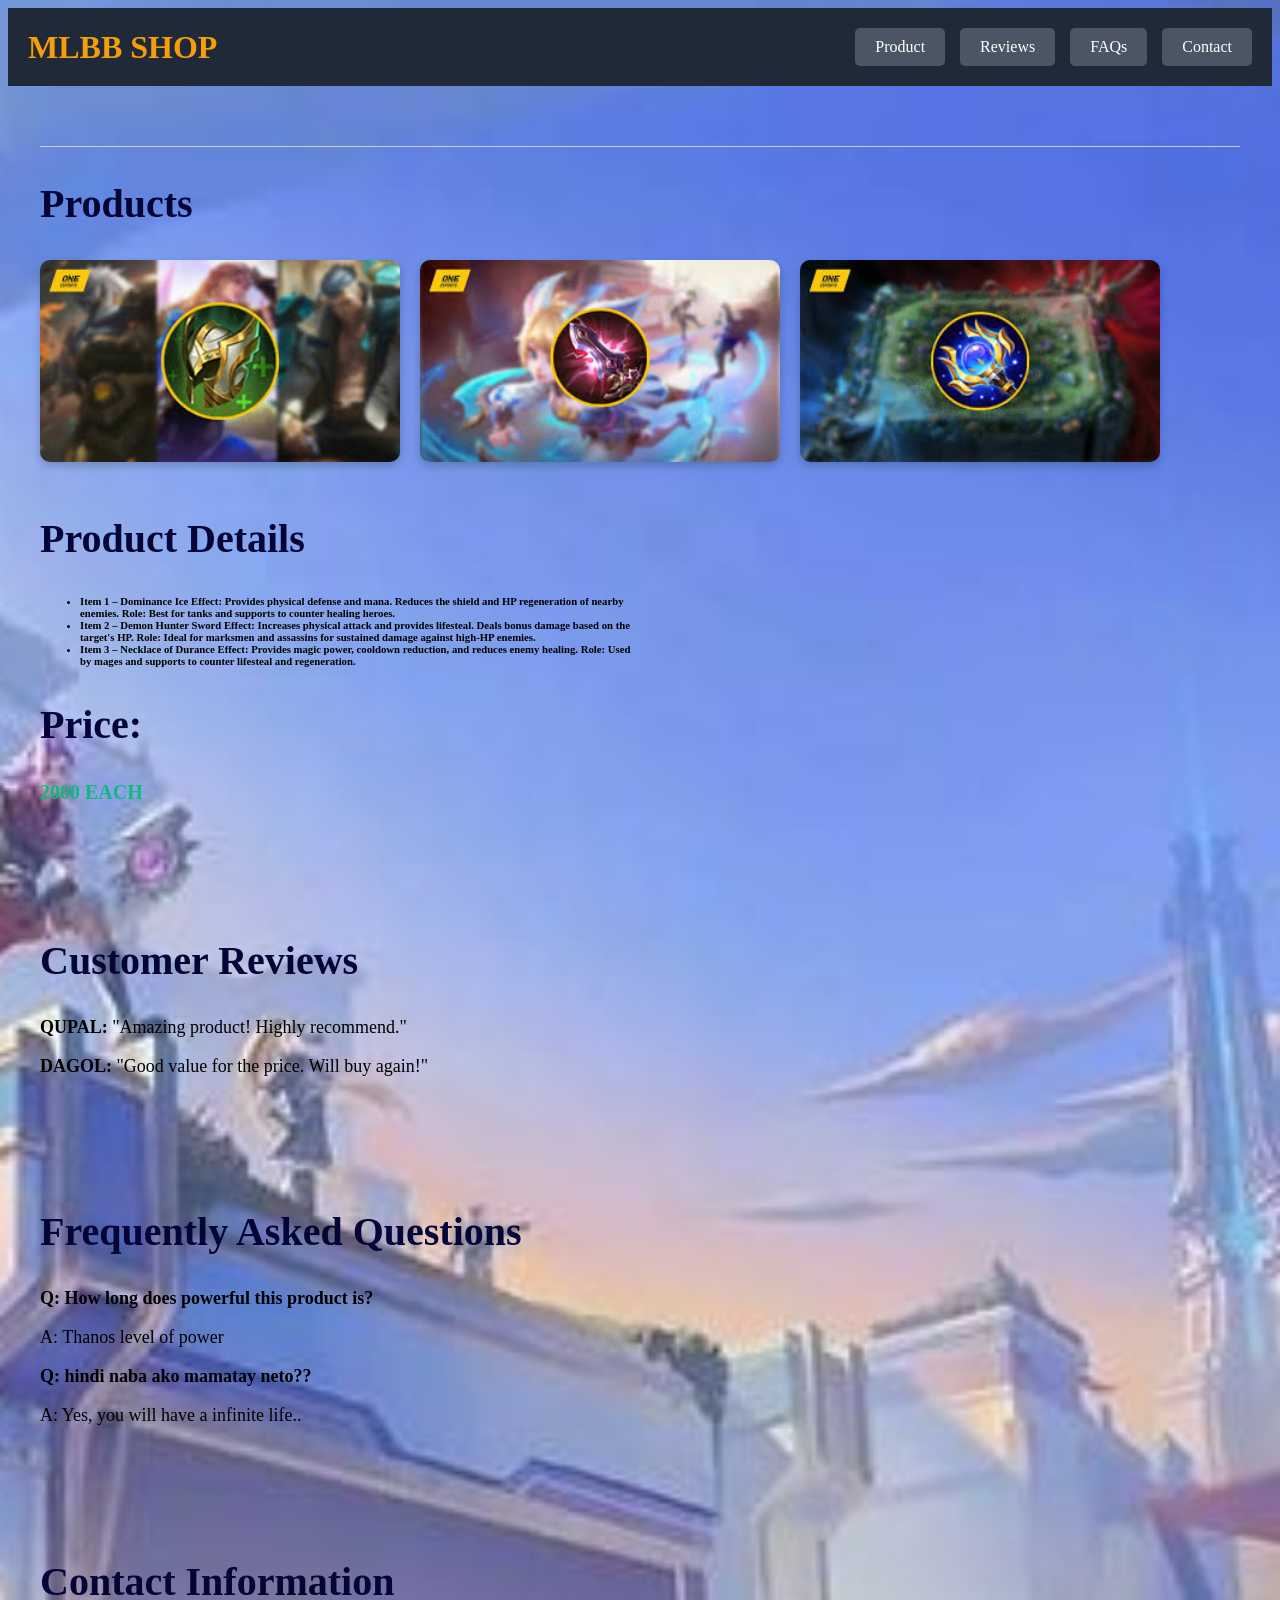
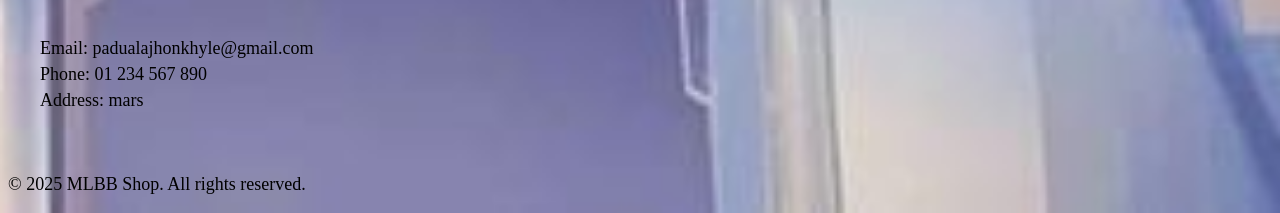
<file: index.html>
<!DOCTYPE html>
<html lang="en">
<head>
    <meta charset="UTF-8">
    <meta name="viewport" content="width=device-width, initial-scale=1.0">
    <title>Paduala_prefi</title>
    <link rel="stylesheet" href="styles.css">
</head>
<body style="background-image: url(background1.jpg);",>
    
     
    <header>
        <h1>MLBB SHOP</h1>
        
        <nav>
            <a href="#product">Product</a>
            <a href="#reviews">Reviews</a>
            <a href="#faqs">FAQs</a>
            <a href="#contact">Contact</a>
        </nav>
    </header>

    <div class="content-section" id="product">
<hr>
        <h2>Products</h2>
        
        <div class="product-info">
            <img src="IMAGE 1.jpg" alt="Product Image 1" class="product-image">
            <img src="image 2.jpg" alt="Product Image 2" class="product-image">
            <img src="image 3.jpg" alt="Product Image 3" class="product-image">
            <div class="product-description">
                <h2>Product Details</h2>
                
                <h6><ul>
                    <li>Item 1 – Dominance Ice


                    Effect: Provides physical defense and mana. Reduces the shield and HP regeneration of nearby enemies.
                    
                    Role: Best for tanks and supports to counter healing heroes.
                    
                </li>
                    <li>
                    Item 2 – Demon Hunter Sword
                    
                    
                    Effect: Increases physical attack and provides lifesteal. Deals bonus damage based on the target's HP.
                    
                    Role: Ideal for marksmen and assassins for sustained damage against high-HP enemies.
                    
                </li>
                    <li>
                    Item 3 – Necklace of Durance
                    
                    
                    Effect: Provides magic power, cooldown reduction, and reduces enemy healing.
                    
                    Role: Used by mages and supports to counter lifesteal and regeneration.</li></ul></h6>
               
                <h2>Price: </h2>
                <p class="price">2000 EACH</p>
            </div>
        </div>
    </div>

    <div class="content-section" id="reviews">
        <h2>Customer Reviews</h2>
        
        
        <div class="review">
            <p><strong>QUPAL:</strong> "Amazing product! Highly recommend."</p>
        </div>
        <div class="review">
            <p><strong>DAGOL:</strong> "Good value for the price. Will buy again!"</p>
        </div>
    </div>

    <div class="content-section" id="faqs">
        <h2>Frequently Asked Questions</h2>
        
        
        <div class="faq">
            <p><strong>Q: How long does powerful this product is?</strong></p>
            <p>A: Thanos level of power</p>
        </div>
        <div class="faq">
            <p><strong>Q: hindi naba ako mamatay neto??</strong></p>
            <p>A: Yes, you will have a infinite life..</p>
        </div>
    </div>

    <div class="content-section" id="contact">
        
        <h2>Contact Information</h2>
        
        <p>Email: padualajhonkhyle@gmail.com</p>
        <p>Phone: 01 234 567 890</p>
        <p>Address: mars</p>
    </div>
     <footer>
        <p>&copy; 2025 MLBB Shop. All rights reserved.</p>
    </footer>
</body>
</html>
</file>
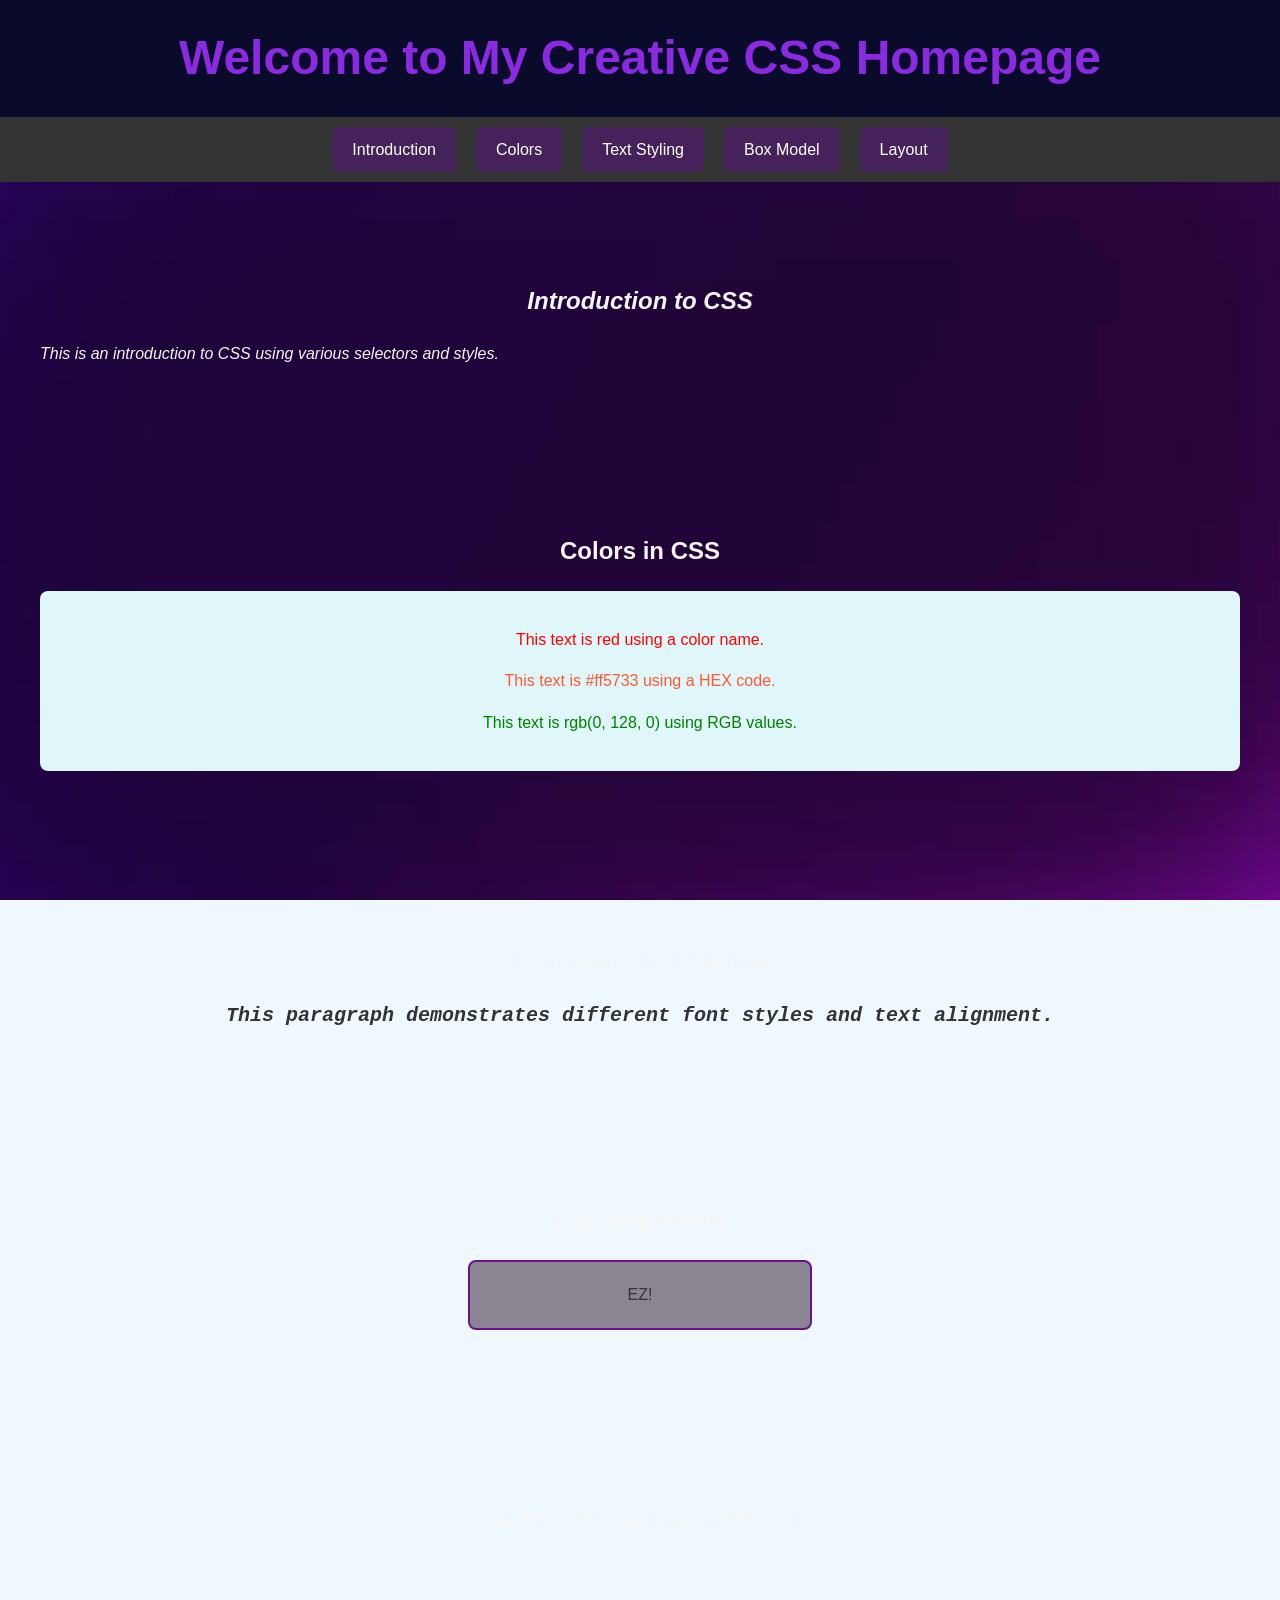
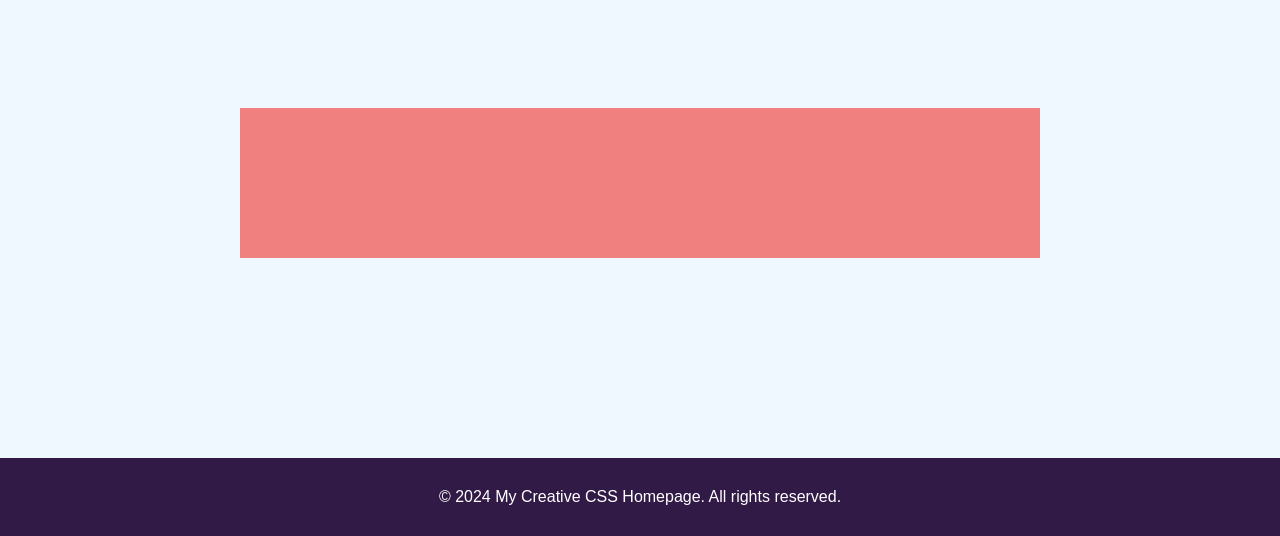
<file: firsthtml/main.html>
<!DOCTYPE html>
<html lang="en">
<head>
    <meta charset="UTF-8">
    <meta name="viewport" content="width=device-width, initial-scale=1.0">
    <title>Creative CSS Homepage</title>
    
    <!-- Internal CSS -->
    <style>
        /* Basic Styles */
        body {
            background-color: #f0f8ff;
            font-family: Arial, sans-serif;
            margin: 0;
            padding: 0;
            line-height: 1.6;
            color: #333;
            background-image: url(fshdhjdh.jpg);
            background-repeat: no-repeat;
            background-position: center;
            background-attachment: fixed;
            background-size: cover;
        }

        header {
            background-color: rgb(10, 10, 43);
            color: white;
            padding: 20px 0;
            text-align: center;
        }
        
        h1 {
          color: whitesmoke;
            font-size: 48px;
            margin: 0;
        }

        h2 {
            color: whitesmoke;
            text-align: center;
            margin-top: 50px;
        }

        nav {
            display: flex;
            justify-content: center;
            background-color: #333;
            padding: 10px 0;
        }

        nav a {
            color: white;
            text-decoration: none;
            padding: 10px 20px;
            margin: 0 10px;
            background-color: rgba(100, 10, 151, 0.404);
            border-radius: 5px;
        }

        nav a:hover {
           background-color: blueviolet;
        }

        nav a:active { 
          background-color: rgb(7, 5, 8);

        }
        
        .content-section {
            padding: 50px 20px;
            max-width: 1200px;
            margin: auto;
        }

        .color-box {
            background-color: #e0f7fa;
            padding: 20px;
            margin: 20px 0;
            border-radius: 8px;
            text-align: center;
        }

        /* Selectors Examples */
        .title {
            font-weight: bold;
            color: navy;
        }
        
        #intro {
            font-style: italic;
            color: darkorange;
        }
        
        /* Font and Text Styling */
        .text-styling {
            font-family: Courier, Georgia,Helvetica;
            font-size: 20px;
            font-weight: bold;
            font-style: italic;
            text-align: center;
            color: #333;
        }
        
        /* Box Model */
        .box-model {
            width: 300px;
            padding: 20px;
            border: 2px solid rgb(105, 17, 146);
            margin: 20px auto;
            background-color: rgb(139, 133, 145);
            text-align: center;
            border-radius: 8px;
        }
        
        /* Display and Position */
        .container {
            display: flex;
            justify-content: center;
            align-items: center;
            height: 50vh;
        }
        
        .box {
            width: 800px;
            height: 150px;
            background-color: lightcoral;
            position:-webkit-sticky;
            top: 10px;
            left: 20px;
        }

        /* Footer Styling */
        footer {
            background-color: rgb(50, 26, 71);
            color: white;
            text-align: center;
            padding: 10px 0;
            position: relative;
            bottom: 0;
            width: 100%;
        }

        /* Responsive Design */
        @media (max-width: 768px) {
            h1 {
                font-size: 36px;
            }

            nav {
                flex-direction: column;
            }

            nav a {
                margin: 5px 0;
            }
        }

        @media (max-width: 480px) {
            h1 {
                font-size: 28px;
            }

            .box-model {
                width: 90%;
                padding: 10px;
            }
        }
    </style>
</head>
<body>
    <header>
        <h1 style="color:blueviolet;"> Welcome to My Creative CSS Homepage</h1>
    </header>

    <nav>
        <a href="#intro">Introduction</a>
        <a href="#colors">Colors</a>
        <a href="#text-styling">Text Styling</a>
        <a href="#box-model">Box Model</a>
        <a href="#layout">Layout</a>
    </nav>

    <div class="content-section" id="intro">
        <h2 class="title" style="color:whitesmoke;">Introduction to CSS</h2>
        
        <p id="intro" style="color: whitesmoke;">This is an introduction to CSS using various selectors and styles.</p>
    </div>

    <div class="content-section" id="colors">
        <h2>Colors in CSS</h2>
        <div class="color-box">
            <p class="color-example" style="color:red;">This text is red using a color name.</p>
            <p class="hex-example" style="color:#ff5733;">This text is #ff5733 using a HEX code.</p>
            <p class="rgb-example" style="color: rgb(0, 128, 0)">This text is rgb(0, 128, 0) using RGB values.</p>
        </div>
    </div>

    <div class="content-section" id="text-styling">
        <h2>Fonts and Text Styling</h2>
        <p class="text-styling">This paragraph demonstrates different font styles and text alignment.</p>
    </div>

    <div class="content-section" id="box-model">
        <h2>CSS Box Model</h2>
        <div class="box-model">
            EZ!
        </div>
    </div>

    <div class="content-section" id="layout">
        <h2>CSS Layout: Display and Position</h2>
        <div class="container">
            <div class="box"></div>
        </div>
    </div>

    <footer>
        <p>&copy; 2024 My Creative CSS Homepage. All rights reserved.</p>
    </footer>
</body>
</html>
</file>
<file: styles.css>
body {
     
        
    background-size: cover; 
    background-position: center;
    background-repeat: no-repeat; 

}


header {
background-color: #1f2937;
color: white;
padding: 20px;
display: flex;
justify-content: space-between;
align-items: center;
}

h1 {
color: #f59e0b;
font-size: 32px;
margin: 0;
}


nav {
display: flex;
gap: 15px;
}

nav a {
color: white;
text-decoration: none;
padding: 10px 20px;
background-color: #4b5563;
border-radius: 5px;
transition: background-color 0.3s ease;
}

nav a:hover {
background-color: #f59e0b;
}

nav a:active { 
background-color: #374151;
}


.content-section {
padding: 40px 20px;
max-width: 1200px;
margin: auto;
}


.product-info {
display: flex;
gap: 20px;
flex-wrap: wrap;
}

.product-image {
width: 30%; 
height: auto;
border-radius: 10px;
box-shadow: 0 4px 8px rgba(0,0,0,0.2);
}

.product-description {
max-width: 600px;
}

.price {
font-size: 20px;
color: #10b981;
font-weight: bold;
}


.review, .faq {
margin-bottom: 15px;
}


#contact p {
margin: 5px 0;
}

hr {
border: 0;
height: 1px;
background-color: #ccc;
margin: 20px 0;
}
h2 {
font-size: 40px;
color: rgb(5, 4, 54);
}
p {
    font-size: 18px;
}
</file>
